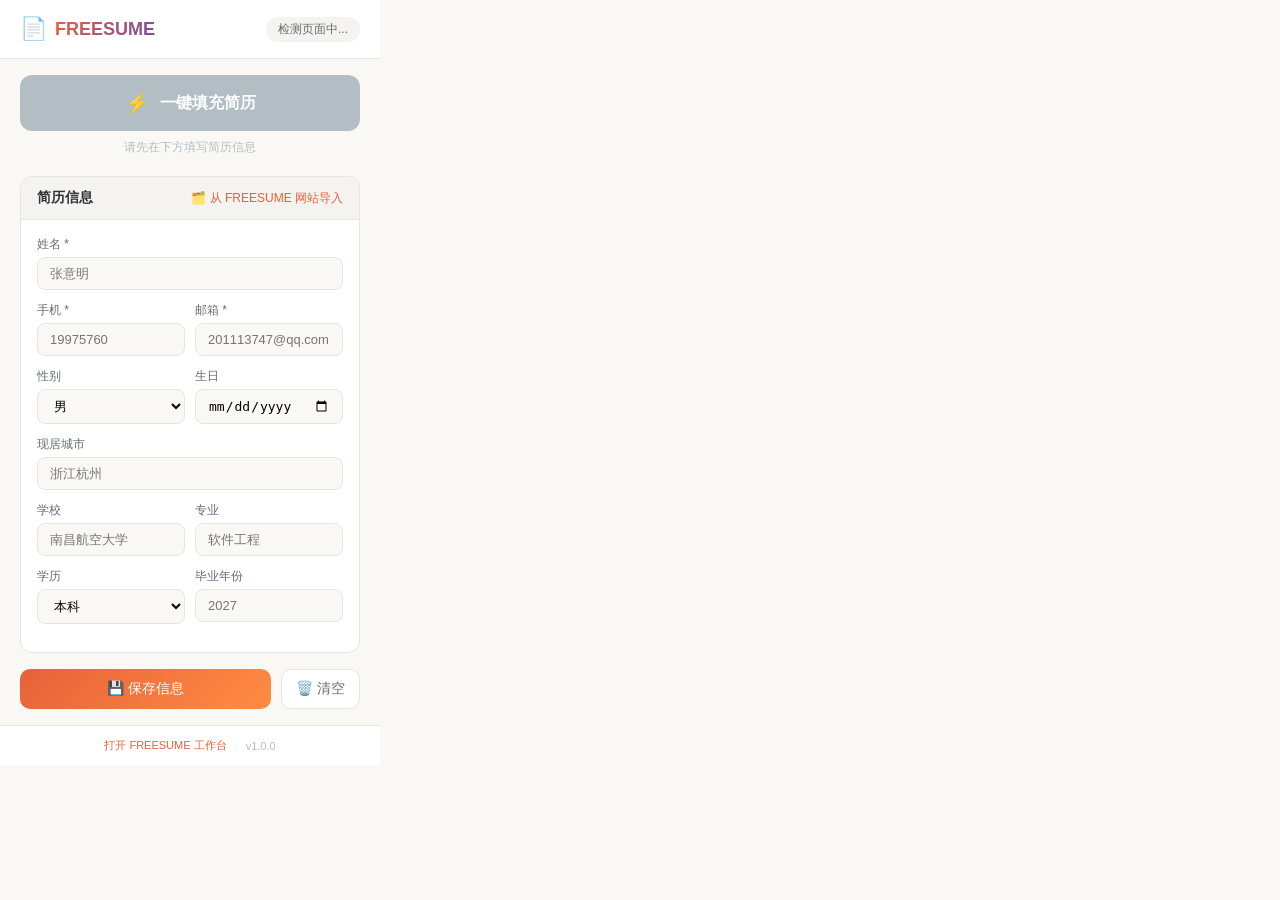
<file: browser-extension/popup.html>
<!DOCTYPE html>
<html lang="zh-CN">
<head>
  <meta charset="UTF-8" />
  <title>FREESUME · 简历快速填充</title>
  <link rel="stylesheet" href="popup.css" />
</head>
<body>
  <div class="popup-container">
    <header class="popup-header">
      <div class="logo">
        <span class="logo-emoji">📄</span>
        <span class="logo-name">FREESUME</span>
      </div>
      <div class="status-badge" id="pageStatus">检测页面中...</div>
    </header>

    <main class="popup-main">
      <!-- 一键填充 -->
      <section class="quick-action" id="quickActionSection">
        <button class="btn-fill" id="fillBtn" disabled>
          <span class="fill-icon">⚡</span>
          <span class="fill-text">一键填充简历</span>
        </button>
        <p class="fill-hint" id="fillHint">请先在下方填写简历信息</p>
      </section>

      <!-- 简历信息表单 -->
      <section class="resume-form">
        <div class="form-header">
          <h3>简历信息</h3>
          <button class="btn-link" id="loadFromWeb">🗂️ 从 FREESUME 网站导入</button>
        </div>

        <div class="form-body">
          <div class="form-item">
            <label>姓名 *</label>
            <input type="text" id="r_name" placeholder="张意明" />
          </div>
          <div class="form-row">
            <div class="form-item">
              <label>手机 *</label>
              <input type="tel" id="r_phone" placeholder="19975760" />
            </div>
            <div class="form-item">
              <label>邮箱 *</label>
              <input type="email" id="r_email" placeholder="201113747@qq.com" />
            </div>
          </div>
          <div class="form-row">
            <div class="form-item">
              <label>性别</label>
              <select id="r_gender">
                <option value="男">男</option>
                <option value="女">女</option>
              </select>
            </div>
            <div class="form-item">
              <label>生日</label>
              <input type="date" id="r_birthday" />
            </div>
          </div>
          <div class="form-item">
            <label>现居城市</label>
            <input type="text" id="r_city" placeholder="浙江杭州" />
          </div>
          <div class="form-row">
            <div class="form-item">
              <label>学校</label>
              <input type="text" id="r_school" placeholder="南昌航空大学" />
            </div>
            <div class="form-item">
              <label>专业</label>
              <input type="text" id="r_major" placeholder="软件工程" />
            </div>
          </div>
          <div class="form-row">
            <div class="form-item">
              <label>学历</label>
              <select id="r_education">
                <option value="本科">本科</option>
                <option value="硕士">硕士</option>
                <option value="博士">博士</option>
                <option value="大专">大专</option>
                <option value="高中">高中</option>
              </select>
            </div>
            <div class="form-item">
              <label>毕业年份</label>
              <input type="number" id="r_gradYear" placeholder="2027" min="2010" max="2040" />
            </div>
          </div>
        </div>
      </section>

      <!-- 操作按钮 -->
      <section class="form-actions">
        <button class="btn-save" id="saveBtn">💾 保存信息</button>
        <button class="btn-clear" id="clearBtn">🗑️ 清空</button>
      </section>
    </main>

    <footer class="popup-footer">
      <a href="http://localhost:8080" target="_blank">打开 FREESUME 工作台</a>
      <span class="divider">·</span>
      <span class="version">v1.0.0</span>
    </footer>
  </div>

  <!-- Toast -->
  <div class="toast" id="toast"></div>

  <script src="popup.js"></script>
</body>
</html>
</file>
<file: browser-extension/popup.css>
/* FREESUME 插件样式 */
* { margin: 0; padding: 0; box-sizing: border-box; }

body {
  width: 380px;
  font-family: -apple-system, BlinkMacSystemFont, "PingFang SC", "Microsoft YaHei", sans-serif;
  background: #faf8f5;
  color: #2d3436;
}

.popup-container {
  display: flex;
  flex-direction: column;
  min-height: 500px;
}

.popup-header {
  display: flex;
  justify-content: space-between;
  align-items: center;
  padding: 16px 20px;
  background: white;
  border-bottom: 1px solid #e8e4de;
}

.logo {
  display: flex;
  align-items: center;
  gap: 8px;
}

.logo-emoji { font-size: 22px; }

.logo-name {
  font-size: 18px;
  font-weight: 700;
  background: linear-gradient(135deg, #e8613a, #764ba2);
  -webkit-background-clip: text;
  -webkit-text-fill-color: transparent;
  background-clip: text;
}

.status-badge {
  padding: 4px 12px;
  border-radius: 12px;
  font-size: 12px;
  background: #f5f3ef;
  color: #636e72;
}

.status-badge.active {
  background: rgba(0, 184, 148, 0.15);
  color: #00b894;
}

.popup-main {
  flex: 1;
  padding: 16px 20px;
  overflow-y: auto;
}

/* 快速填充 */
.quick-action {
  margin-bottom: 20px;
}

.btn-fill {
  width: 100%;
  padding: 16px;
  background: linear-gradient(135deg, #e8613a, #ff8c42);
  color: white;
  border: none;
  border-radius: 12px;
  font-size: 16px;
  font-weight: 600;
  cursor: pointer;
  display: flex;
  align-items: center;
  justify-content: center;
  gap: 10px;
  transition: all 0.3s;
  box-shadow: 0 4px 12px rgba(232, 97, 58, 0.3);
}

.btn-fill:hover:not(:disabled) {
  transform: translateY(-2px);
  box-shadow: 0 6px 20px rgba(232, 97, 58, 0.4);
}

.btn-fill:disabled {
  background: #b2bec3;
  box-shadow: none;
  cursor: not-allowed;
}

.fill-icon { font-size: 20px; }

.fill-hint {
  text-align: center;
  font-size: 12px;
  color: #b2bec3;
  margin-top: 8px;
}

/* 表单 */
.resume-form {
  background: white;
  border-radius: 12px;
  border: 1px solid #e8e4de;
  overflow: hidden;
}

.form-header {
  display: flex;
  justify-content: space-between;
  align-items: center;
  padding: 12px 16px;
  background: #f5f3ef;
  border-bottom: 1px solid #e8e4de;
}

.form-header h3 {
  font-size: 14px;
  font-weight: 600;
}

.btn-link {
  background: none;
  border: none;
  color: #e8613a;
  font-size: 12px;
  cursor: pointer;
}

.btn-link:hover { text-decoration: underline; }

.form-body {
  padding: 16px;
}

.form-item {
  margin-bottom: 12px;
}

.form-item label {
  display: block;
  font-size: 12px;
  color: #636e72;
  margin-bottom: 4px;
}

.form-item input,
.form-item select {
  width: 100%;
  padding: 8px 12px;
  border: 1px solid #e8e4de;
  border-radius: 8px;
  font-size: 13px;
  background: #faf8f5;
  transition: border-color 0.2s;
}

.form-item input:focus,
.form-item select:focus {
  outline: none;
  border-color: #e8613a;
  background: white;
}

.form-row {
  display: grid;
  grid-template-columns: 1fr 1fr;
  gap: 10px;
}

/* 操作按钮 */
.form-actions {
  display: flex;
  gap: 10px;
  margin-top: 16px;
}

.btn-save {
  flex: 1;
  padding: 10px;
  background: linear-gradient(135deg, #e8613a, #ff8c42);
  color: white;
  border: none;
  border-radius: 10px;
  font-size: 14px;
  font-weight: 500;
  cursor: pointer;
  transition: transform 0.2s;
}

.btn-save:hover { transform: translateY(-1px); }

.btn-clear {
  padding: 10px 14px;
  background: white;
  color: #636e72;
  border: 1px solid #e8e4de;
  border-radius: 10px;
  font-size: 14px;
  cursor: pointer;
  transition: all 0.2s;
}

.btn-clear:hover {
  color: #e17055;
  border-color: #e17055;
}

/* 底部 */
.popup-footer {
  padding: 12px 20px;
  text-align: center;
  font-size: 11px;
  color: #b2bec3;
  border-top: 1px solid #e8e4de;
  background: white;
  display: flex;
  justify-content: center;
  align-items: center;
  gap: 8px;
}

.popup-footer a {
  color: #e8613a;
  text-decoration: none;
}

.popup-footer a:hover { text-decoration: underline; }

.divider { color: #ddd; }

/* Toast */
.toast {
  position: fixed;
  bottom: 20px;
  left: 50%;
  transform: translateX(-50%) translateY(20px);
  padding: 10px 20px;
  background: #2d3436;
  color: white;
  border-radius: 8px;
  font-size: 13px;
  opacity: 0;
  transition: all 0.3s;
  pointer-events: none;
}

.toast.show {
  opacity: 1;
  transform: translateX(-50%) translateY(0);
}

.toast.success { background: #00b894; }
.toast.error { background: #e17055; }
</file>
